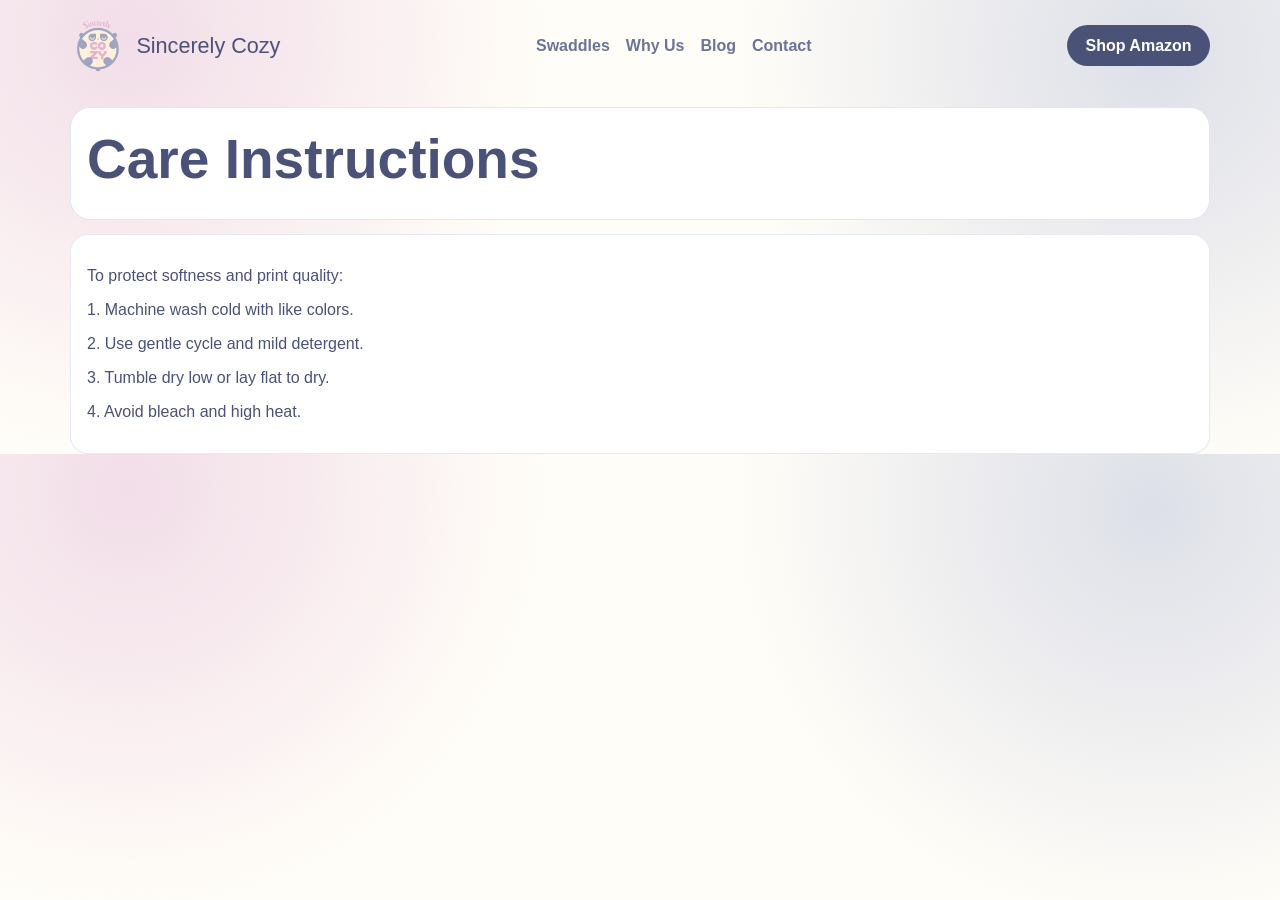
<file: care-instructions.html>
<!doctype html><html lang="en"><head><meta charset="UTF-8"><meta name="viewport" content="width=device-width,initial-scale=1"><title>Care Instructions | Sincerely Cozy</title><link rel="stylesheet" href="styles.css"></head><body><header class="site-header"><a class="brand" href="index.html"><img src="assets/logos/sincerely-cozy-logo.png" alt="Sincerely Cozy logo"><span>Sincerely Cozy</span></a><nav class="site-nav"><a href="index.html#swaddles">Swaddles</a><a href="index.html#why">Why Us</a><a href="blog/index.html">Blog</a><a href="index.html#contact">Contact</a></nav><a class="btn" target="_blank" rel="noopener noreferrer" href="https://www.amazon.com/stores/SINCERELYCOZY/page/BBEF32A4-0E55-4F29-87EA-2D53DAE16FC8?lp_asin=B08N2T6RCQ&ref_=ast_bln&store_ref=bl_ast_dp_brandlogo_sto">Shop Amazon</a></header><main><section class="page-hero"><h1>Care Instructions</h1></section><section class="page-content"><p>To protect softness and print quality:</p><p>1. Machine wash cold with like colors.</p><p>2. Use gentle cycle and mild detergent.</p><p>3. Tumble dry low or lay flat to dry.</p><p>4. Avoid bleach and high heat.</p></section></main></body></html>
</file>
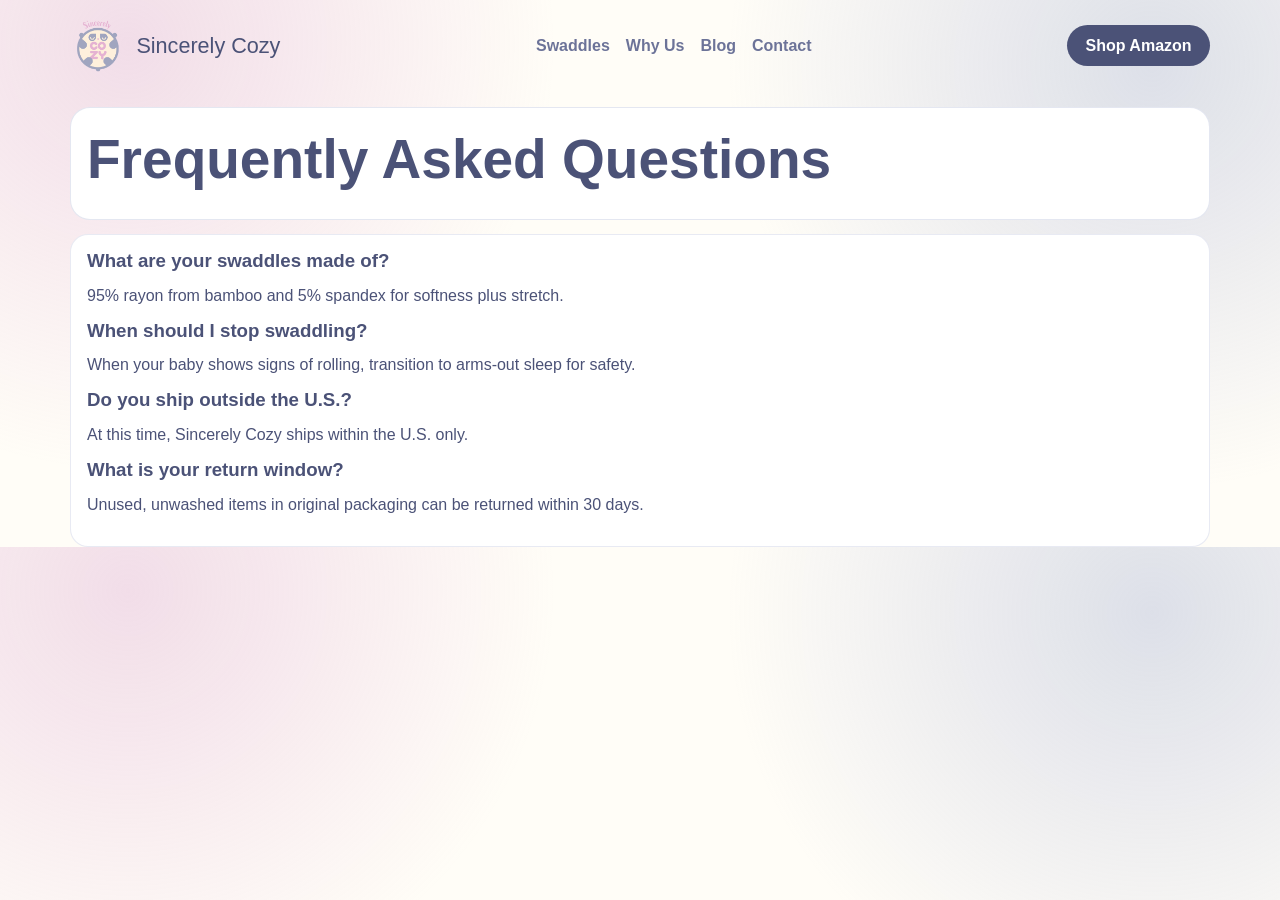
<file: faq.html>
<!doctype html><html lang="en"><head><meta charset="UTF-8"><meta name="viewport" content="width=device-width,initial-scale=1"><title>FAQ | Sincerely Cozy</title><link rel="stylesheet" href="styles.css"></head><body><header class="site-header"><a class="brand" href="index.html"><img src="assets/logos/sincerely-cozy-logo.png" alt="Sincerely Cozy logo"><span>Sincerely Cozy</span></a><nav class="site-nav"><a href="index.html#swaddles">Swaddles</a><a href="index.html#why">Why Us</a><a href="blog/index.html">Blog</a><a href="index.html#contact">Contact</a></nav><a class="btn" target="_blank" rel="noopener noreferrer" href="https://www.amazon.com/stores/SINCERELYCOZY/page/BBEF32A4-0E55-4F29-87EA-2D53DAE16FC8?lp_asin=B08N2T6RCQ&ref_=ast_bln&store_ref=bl_ast_dp_brandlogo_sto">Shop Amazon</a></header><main><section class="page-hero"><h1>Frequently Asked Questions</h1></section><section class="page-content"><h3>What are your swaddles made of?</h3><p>95% rayon from bamboo and 5% spandex for softness plus stretch.</p><h3>When should I stop swaddling?</h3><p>When your baby shows signs of rolling, transition to arms-out sleep for safety.</p><h3>Do you ship outside the U.S.?</h3><p>At this time, Sincerely Cozy ships within the U.S. only.</p><h3>What is your return window?</h3><p>Unused, unwashed items in original packaging can be returned within 30 days.</p></section></main></body></html>
</file>
<file: styles.css>
:root {
  --bg: #fffdf7;
  --cream: #f3e9d8;
  --sky: #9da8cd;
  --pink: #d9a1cd;
  --ink: #4b5277;
  --ink-soft: #6c7398;
  --card: #ffffff;
  --radius: 24px;
  --shadow: 0 18px 40px rgba(101, 112, 154, 0.16);
}
* { box-sizing: border-box; }
body { margin: 0; font-family: "Nunito", sans-serif; color: var(--ink); background: radial-gradient(circle at 10% 8%, rgba(217,161,205,.35), transparent 34%), radial-gradient(circle at 90% 12%, rgba(157,168,205,.35), transparent 34%), var(--bg); }
a { color: inherit; text-decoration: none; }
img { display: block; max-width: 100%; }
ul, ol { padding-left: 1.2rem; }
.top-note { text-align: center; background: linear-gradient(90deg, var(--pink), var(--sky)); color: white; font-weight: 700; padding: .5rem; letter-spacing: .02em; }
.site-header, main, .site-footer { width: min(1140px, calc(100% - 2rem)); margin-inline: auto; }
.site-header { display: flex; align-items: center; justify-content: space-between; gap: 1rem; padding: 1.1rem 0; }
.brand { display: flex; align-items: center; gap: .65rem; font-family: "Baloo 2", sans-serif; font-size: 1.35rem; }
.brand img { width: 56px; height: 56px; object-fit: contain; }
.site-nav { display: flex; gap: 1rem; font-weight: 700; color: var(--ink-soft); }
.btn { border: 0; border-radius: 999px; padding: .72rem 1.15rem; background: var(--ink); color: #fff; font-weight: 800; }
.btn-outline { background: transparent; color: var(--ink); border: 2px solid var(--ink); }
.hero { margin-top: .7rem; border-radius: 36px; background: linear-gradient(140deg, #fff 0%, #faf5eb 100%); border: 1px solid rgba(157,168,205,.26); padding: clamp(1rem, 3vw, 2rem); display: grid; grid-template-columns: 1.15fr 1fr; gap: 1.4rem; position: relative; overflow: hidden; }
.tag { text-transform: uppercase; letter-spacing: .14em; font-size: .72rem; font-weight: 800; color: #a06b9a; }
h1, h2, h3, h4 { font-family: "Baloo 2", sans-serif; line-height: 1.05; margin: 0; }
h1 { font-size: clamp(2rem, 4.3vw, 3.85rem); margin: .4rem 0 .9rem; }
.hero-copy p { font-size: 1.03rem; color: var(--ink-soft); max-width: 42ch; }
.hero-actions { display: flex; gap: .7rem; flex-wrap: wrap; margin-top: 1rem; }
.hero-image { border-radius: 28px; box-shadow: var(--shadow); }
.blob { position: absolute; border-radius: 50%; }
.blob-a { width: 220px; height: 220px; background: rgba(217,161,205,.3); right: -70px; top: -70px; }
.blob-b { width: 180px; height: 180px; background: rgba(157,168,205,.28); left: -60px; bottom: -60px; }
.value-strip { margin-top: 1rem; display: grid; grid-template-columns: repeat(4, minmax(0, 1fr)); gap: .7rem; }
.value-strip div { background: var(--card); border: 1px dashed rgba(157,168,205,.55); border-radius: 14px; text-align: center; padding: .8rem; font-weight: 800; }
.swaddle-showcase, .why-section, .steps-section, .story-contact, .blog-banners, .mom-banner { margin-top: 3.4rem; }
.section-head h2 { font-size: clamp(1.8rem, 3.1vw, 2.7rem); }
.swaddle-grid { margin-top: 1rem; display: grid; grid-template-columns: repeat(3, minmax(0, 1fr)); gap: .95rem; }
.swaddle-card { background: var(--card); border: 1px solid rgba(157,168,205,.28); border-radius: 18px; padding: .85rem; box-shadow: var(--shadow); }
.swaddle-card img { border-radius: 12px; aspect-ratio: 4/5; object-fit: cover; }
.swaddle-card h3 { margin: .45rem 0; }
.swaddle-card a { display: inline-block; margin-top: .3rem; background: var(--ink); color: #fff; padding: .48rem .8rem; border-radius: 999px; font-weight: 700; font-size: .9rem; }
.why-grid, .steps-grid { margin-top: 1rem; display: grid; grid-template-columns: repeat(4, minmax(0, 1fr)); gap: .8rem; }
.why-grid article, .steps-grid div { background: #fff; border: 1px solid rgba(157,168,205,.24); border-radius: 16px; padding: .9rem; }
.why-grid p, .steps-grid p { margin: .35rem 0 0; color: var(--ink-soft); }
.steps-grid span { display: inline-block; background: linear-gradient(90deg, var(--pink), var(--sky)); color: #fff; font-weight: 800; border-radius: 999px; padding: .1rem .6rem; margin-bottom: .45rem; }
.mom-banner { display: grid; grid-template-columns: .9fr 1.1fr; gap: 1rem; background: linear-gradient(120deg, rgba(255,255,255,.95), rgba(243,233,216,.85)); border: 1px solid rgba(157,168,205,.22); border-radius: 24px; padding: 1rem; }
.mom-photo img { width: 100%; height: 100%; object-fit: cover; min-height: 320px; border-radius: 18px; }
.mom-copy { align-self: center; }
.mom-copy h2 { font-size: clamp(1.5rem, 2.6vw, 2.4rem); margin: .4rem 0 .8rem; }
.mom-copy p { color: var(--ink-soft); }
.story-contact { display: grid; grid-template-columns: 1fr; }
.story-card, .contact-card { background: #fff; border: 1px solid rgba(157,168,205,.28); border-radius: 20px; padding: 1rem; }
.contact-wide { text-align: center; background: linear-gradient(90deg, rgba(217,161,205,.18), rgba(157,168,205,.18)); }
.contact-card p { color: var(--ink-soft); }
.contact-card a { color: var(--ink); font-weight: 800; font-size: 1.1rem; }
.blog-banners { display: grid; grid-template-columns: repeat(3, minmax(0, 1fr)); gap: .8rem; }
.blog-banners article { min-height: 260px; background-size: cover; background-position: center; border-radius: 20px; padding: .75rem; display: flex; align-items: end; }
.blog-banners article div { width: 100%; background: rgba(75,82,119,.74); border-radius: 14px; padding: .8rem; color: #fff; }
.blog-banners article a { color: #ffe3fd; font-weight: 800; }
.site-footer { margin: 3.4rem auto 1.2rem; border-top: 1px solid rgba(157,168,205,.3); padding-top: 1rem; display: grid; grid-template-columns: repeat(3, minmax(0, 1fr)); gap: 1rem; }
.site-footer h4 { margin: 0 0 .4rem; }
.site-footer a, .site-footer p { display: block; margin: 0 0 .35rem; color: var(--ink-soft); }
.page-hero { margin-top: 1rem; background: #fff; border: 1px solid rgba(157,168,205,.28); border-radius: 20px; padding: 1rem; }
.page-content { margin-top: .9rem; background: #fff; border: 1px solid rgba(157,168,205,.24); border-radius: 18px; padding: 1rem; }

/* Blog Hub */
.blog-hero { margin-top: .8rem; background: #fff; border: 1px solid rgba(157,168,205,.25); border-radius: 24px; padding: 1.1rem; }
.blog-hero h1 { margin-top: .35rem; }
.blog-hero p { color: var(--ink-soft); }
.blog-grid { margin-top: 1rem; display: grid; grid-template-columns: 1fr; gap: .9rem; }
.blog-card { display: grid; grid-template-columns: 320px 1fr; gap: 1rem; background: #fff; border: 1px solid rgba(157,168,205,.24); border-radius: 20px; overflow: hidden; }
.blog-card img { width: 100%; height: 100%; min-height: 220px; object-fit: cover; }
.blog-card div { padding: 1rem .95rem; }
.blog-card h2 { margin: .35rem 0 .5rem; }
.blog-card p { color: var(--ink-soft); }
.text-link { color: var(--ink); font-weight: 800; }

/* Article */
.article-shell { margin-top: .8rem; background: #fff; border: 1px solid rgba(157,168,205,.24); border-radius: 24px; overflow: hidden; }
.article-hero { width: 100%; height: clamp(220px, 40vw, 420px); object-fit: cover; }
.article-head { padding: 1rem 1.1rem .5rem; }
.article-head h1 { font-size: clamp(1.8rem, 3.6vw, 3rem); }
.article-head p { color: var(--ink-soft); }
.article-body { padding: .4rem 1.1rem 1.2rem; max-width: 860px; }
.article-body h2 { font-size: 1.6rem; margin: 1rem 0 .45rem; }
.article-body h3 { font-size: 1.25rem; margin: .75rem 0 .35rem; }
.article-body p, .article-body li { color: var(--ink-soft); line-height: 1.7; }
.article-image { width: 100%; border-radius: 16px; margin: .8rem 0; }
.article-sources { margin-top: 1.2rem; padding-top: .8rem; border-top: 1px dashed rgba(157,168,205,.5); display: grid; gap: .35rem; }
.article-sources a { color: var(--ink); font-weight: 700; }

@media (max-width: 980px) {
  .hero, .swaddle-grid, .blog-banners, .site-footer, .value-strip, .why-grid, .steps-grid, .story-contact, .mom-banner { grid-template-columns: 1fr 1fr; }
  .site-header { flex-wrap: wrap; }
  .site-nav { width: 100%; order: 3; justify-content: center; }
  .blog-card { grid-template-columns: 1fr; }
}
@media (max-width: 680px) {
  .hero, .swaddle-grid, .blog-banners, .site-footer, .value-strip, .why-grid, .steps-grid, .story-contact, .mom-banner { grid-template-columns: 1fr; }
  .site-header, main, .site-footer { width: min(1140px, calc(100% - 1.15rem)); }
  .site-nav { justify-content: flex-start; overflow: auto; white-space: nowrap; }
}
</file>
